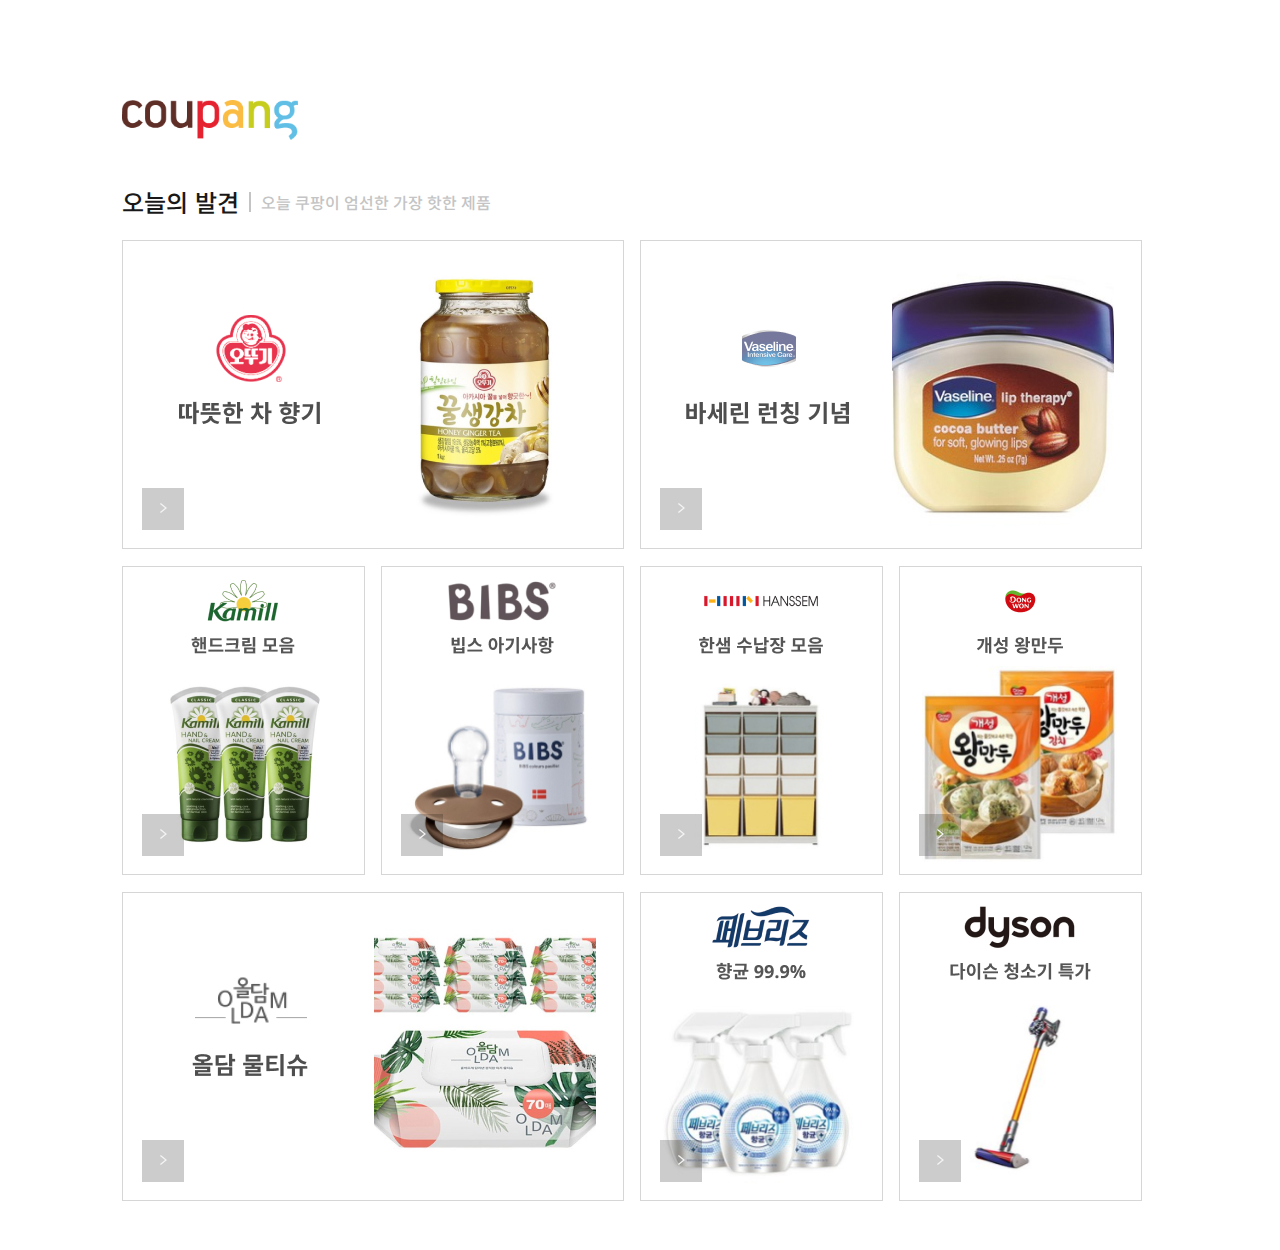
<file: coupang/Mission-01/index.html>
<!-- HTML 작성 -->
<!DOCTYPE html>
<html lang="ko-KR">

<head>
  <meta charset="UTF-8">
  <meta http-equiv="X-UA-Compatible" content="IE=edge">
  <meta name="viewport" content="width=device-width, initial-scale=1.0">
  <title>오늘의 발견 - 쿠팡(Coupang)</title>
  <link rel="icon" type="image/png" href="/assets/favicon/favicon.png">
  <link rel="preconnect" href="https://fonts.googleapis.com">
  <link rel="preconnect" href="https://fonts.gstatic.com" crossorigin>
  <link href="https://fonts.googleapis.com/css2?family=Noto+Sans+KR:wght@100;300;400;500;700;900&display=swap"
    rel="stylesheet">
  <link rel="stylesheet" href="/coupang/Mission-01/stylesheets/main.css">
</head>

<body>
  <div class="today-area">
    <header>
      <h1>
        <a href="https://www.coupang.com/">
          <img src="./assets/logo/logo.png" alt="쿠팡 메인 로고">
        </a>
      </h1>
    </header>

    <section class="today-discovery">
      <div class="discovery-title">
        <h2>오늘의 발견</h2>
        <hr>
        <h3>오늘 쿠팡이 엄선한 가장 핫한 제품</h3>
      </div>

      <div class="discovery-list-section">
        <ul class="discovery-list">
          <li class="discovery-item">
            <a href="/">
              <img src="./assets/discovery/honeytea.jpg" alt="꿀생강차" class="wd-446">
              <button type="button">
                <img src="./assets/icon/angle-right-square.svg" alt="바로가기" class="to-page-ico">
              </button>
              <span class="list-border"></span>
            </a>
          </li>

          <li class="discovery-item">
            <a href="/">
              <img src="./assets/discovery/vaseline.jpg" alt="바세린 런칭 기념" class="wd-446">
              <button type="button">
                <img src="./assets/icon/angle-right-square.svg" alt="바로가기" class="to-page-ico"> 
              </button>
              <span class="list-border"></span>
            </a>
          </li>

          <li class="discovery-item">
            <a href="/">
              <img src="./assets/discovery/handcream.jpg" alt="카밀 핸드크림 모음" class="wd-200">
              <button type="button">
                <img src="./assets/icon/angle-right-square.svg" alt="바로가기" class="to-page-ico">
              </button>
              <span class="list-border"></span>
            </a>
          </li>

          <li class="discovery-item">
            <a href="/">
              <img src="./assets/discovery/bibs.jpg" alt="빕스 아기사항" class="wd-200">
              <button type="button">
                <img src="./assets/icon/angle-right-square.svg" alt="바로가기" class="to-page-ico">
              </button>
              <span class="list-border"></span>
            </a>
          </li>

          <li class="discovery-item">
            <a href="/">
              <img src="./assets/discovery/hanssem.jpg" alt="한샘 수납장 모음" class="wd-200">
              <button type="button">
                <img src="./assets/icon/angle-right-square.svg" alt="바로가기" class="to-page-ico">
              </button>
              <span class="list-border"></span>
            </a>
          </li>

          <li class="discovery-item">
            <a href="/">
              <img src="./assets/discovery/dumpling.jpg" alt="개성 왕만두" class="wd-200">
              <button type="button">
                <img src="./assets/icon/angle-right-square.svg" alt="바로가기" class="to-page-ico">
              </button>
              <span class="list-border"></span>
            </a>
          </li>

          <li class="discovery-item">
            <a href="/">
              <img src="./assets/discovery/wettissue.jpg" alt="올담 물티슈" class="wd-446">
              <button type="button">
                <img src="./assets/icon/angle-right-square.svg" alt="바로가기" class="to-page-ico">
              </button>
              <span class="list-border"></span>
            </a>
          </li>

          <li class="discovery-item">
            <a href="/">
              <img src="./assets/discovery/febreze.jpg" alt="페브리즈" class="wd-200">
              <button type="button">
                <img src="./assets/icon/angle-right-square.svg" alt="바로가기" class="to-page-ico">
              </button>
              <span class="list-border"></span>
            </a>
          </li>

          <li class="discovery-item">
            <a href="/">
              <img src="./assets/discovery/dyson.jpg" alt="다이슨 청소기 특가" class="wd-200">
              <button type="button">
                <img src="./assets/icon/angle-right-square.svg" alt="바로가기" class="to-page-ico">
              </button>
              <span class="list-border"></span>
            </a>


          </li>
        </ul>
      </div>
    </section>
  </div>
</body>
</html>
</file>
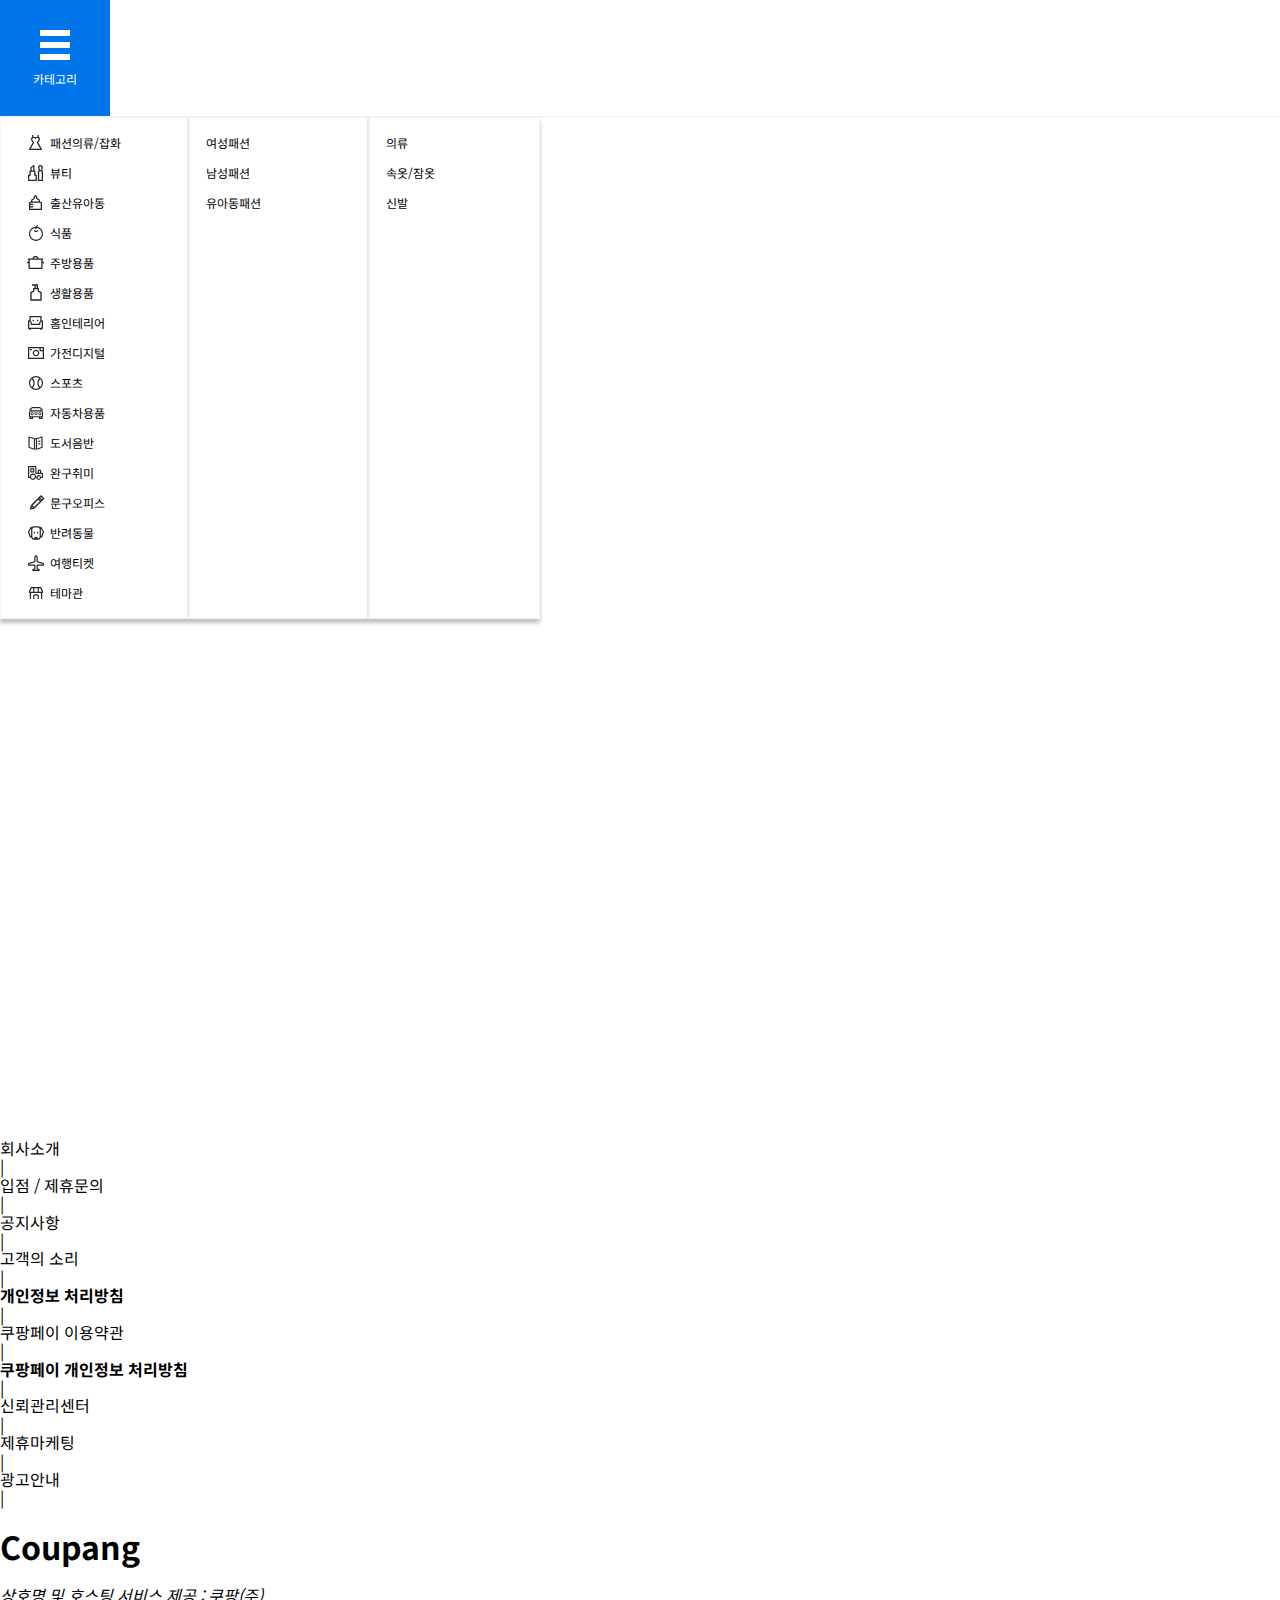
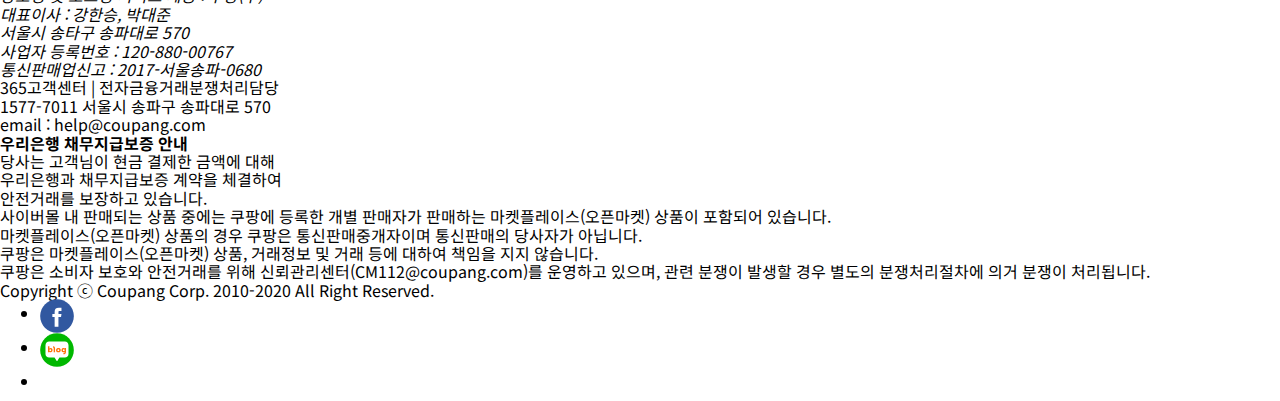
<file: coupang/Mission-05/index.html>
<!DOCTYPE html>
<html lang="ko-KR">

<head>
  <meta charset="UTF-8" />
  <meta http-equiv="X-UA-Compatible" content="IE=edge" />
  <meta name="viewport" content="width=device-width, initial-scale=1.0" />
  <title>내비게이션 및 푸터 - 쿠팡(Coupang)</title>
  <link rel="icon" href="/assets/favicon/favicon.png" />
  <link rel="preconnect" href="https://fonts.googleapis.com" />
  <link rel="preconnect" href="https://fonts.gstatic.com" crossorigin />
  <link href="https://fonts.googleapis.com/css2?family=Noto+Sans+KR:wght@100;300;400;500;700;900&display=swap"
    rel="stylesheet" />
  <link rel="stylesheet" href="/coupang/Mission-05/stylesheets/main.css" />
  <script type="module" src="/coupang/Mission-05/js/main.js"></script>
</head>

<body>
  <header class="header">
    <!-- 헤더 영역 -->
    <!-- 대제목의 경우 "Coupang"으로 미리 마크업되어 있습니다. -->
    <h1 class="sr-only">Coupang</h1>
    <div class="header__inner">
      <!-- 카테고리 버튼은 .header__inner 영역 안에 마크업 해주세요. -->
      <button class="button--category">
        <img src="/coupang/Mission-05/assets/icon/hamburger.svg" alt="카테고리">
        <span>카테고리</span>  
      </button>
    </div>
  </header>

  <nav class="navigation">
    <!-- 내비게이션 영역 -->
    <!-- 내비게이션 제목 -->
    <div class="navigation__inner">
      <!-- 카테고리별 내비게이션(메뉴) 영역 -->
      <ul class="navigation__list">
        <li class="first-depth-item">
          <a href="/" role="button">
            <img src="/coupang/Mission-05/assets/iconfont/clothes.svg" alt="패션의류/잡화">
            패션의류/잡화
          </a>
          <div class="depth">
            <div class="depth-list">
              <ul>
                <li class="second-depth-list">
                  <a href="/" role="button">
                    여성패션
                    <div class="third-depth-list">
                      <ul>
                        <li><a href="/">의류</a></li>
                        <li><a href="/">속옷/잠옷</a></li>
                        <li><a href="/">신발</a></li>
                      </ul>
                    </div>
                  </a>
                </li>
                <li class="second-depth-list"><a href="/">남성패션</a></li>
                <li class="second-depth-list"><a href="/">유아동패션</a></li>
              </ul>
            </div>
          </div>
        </li>
        <li class="first-depth-item">
          <a href="/">
            <img src="/coupang/Mission-05/assets/iconfont/beauty.svg" alt="뷰티">
            뷰티
          </a>
        </li>
        <li class="first-depth-item">
          <a href="/">
            <img src="/coupang/Mission-05/assets/iconfont/baby.svg" alt="출산유아동">
            출산유아동
          </a>
        </li>
        <li class="first-depth-item">
          <a href="/">
            <img src="/coupang/Mission-05/assets/iconfont/foods.svg" alt="식품">
            식품
          </a>
        </li>
        <li class="first-depth-item">
          <a href="/">
            <img src="/coupang/Mission-05/assets/iconfont/kitchenware.svg" alt="주방용품">
            주방용품
          </a>
        </li>
        <li class="first-depth-item">
          <a href="/">
            <img src="/coupang/Mission-05/assets/iconfont/houseware.svg" alt="생활용품">
            생활용품
          </a>
        </li>
        <li class="first-depth-item">
          <a href="/">
            <img src="/coupang/Mission-05/assets/iconfont/interior.svg" alt="홈인테리어">
            홈인테리어
          </a>
        </li>
        <li class="first-depth-item">
          <a href="/">
            <img src="/coupang/Mission-05/assets/iconfont/appliances.svg" alt="가전디지털">
            가전디지털
          </a>
        </li>
        <li class="first-depth-item">
          <a href="/">
            <img src="/coupang/Mission-05/assets/iconfont/sports.svg" alt="스포츠">
            스포츠
          </a>
        </li>
        <li class="first-depth-item">
          <a href="/">
            <img src="/coupang/Mission-05/assets/iconfont/car.svg" alt="자동차용품">
            자동차용품
          </a>
        </li>
        <li class="first-depth-item">
          <a href="/">
            <img src="/coupang/Mission-05/assets/iconfont/book.svg" alt="도서음반">
            도서음반
          </a>
        </li>
        <li class="first-depth-item">
          <a href="/">
            <img src="/coupang/Mission-05/assets/iconfont/toy.svg" alt="완구취미">
            완구취미
          </a>
        </li>
        <li class="first-depth-item">
          <a href="/">
            <img src="/coupang/Mission-05/assets/iconfont/stationery.svg" alt="문구오피스">
            문구오피스
          </a>
        </li>
        <li class="first-depth-item">
          <a href="/">
            <img src="/coupang/Mission-05/assets/iconfont/pet.svg" alt="반려동물">
            반려동물
          </a>
        </li>
        <li class="first-depth-item">
          <a href="/">
            <img src="/coupang/Mission-05/assets/iconfont/travel.svg" alt="여행티켓">
            여행티켓
          </a>
        </li>
        <li class="first-depth-item">
          <a href="/">
            <img src="/coupang/Mission-05/assets/iconfont/theme.svg" alt="테마관">
            테마관
          </a>
        </li>

      </ul>
    </div>
  </nav>

  <main class="main">
    <!-- 메인 콘텐츠 영역 -->
    <!-- 해당 영역은 추가적인 마크업없이 비워놓아 주세요. -->
  </main>

  <footer class="footer">
    <!-- 푸터 영역 -->
    <div class="customer-guide">
      <p class="guide-item">회사소개</p>
      <span class="divider" aria-hidden="true">|</span>
      <p class="guide-item">입점 / 제휴문의</p>
      <span class="divider" aria-hidden="true">|</span>
      <p class="guide-item">공지사항</p>
      <span class="divider" aria-hidden="true">|</span>
      <p class="guide-item">고객의 소리</p>
      <span class="divider" aria-hidden="true">|</span>
      <p class="guide-item"><strong>개인정보 처리방침</strong></p>
      <span class="divider" aria-hidden="true">|</span>
      <p class="guide-item">쿠팡페이 이용약관</p>
      <span class="divider" aria-hidden="true">|</span>
      <p class="guide-item"><strong>쿠팡페이 개인정보 처리방침</strong></p>
      <span class="divider" aria-hidden="true">|</span>
      <p class="guide-item">신뢰관리센터</p>
      <span class="divider" aria-hidden="true">|</span>
      <p class="guide-item">제휴마케팅</p>
      <span class="divider" aria-hidden="true">|</span>
      <p class="guide-item">광고안내</p>
      <span class="divider" aria-hidden="true">|</span>
    </div>

    <div class="customer-center">
      <h1>
        Coupang
      </h1>
      <div class="footer-content">
        <address>
          상호명 및 호스팅 서비스 제공 : 쿠팡(주)
          <br>
          대표이사 : 강한승, 박대준
          <br>
          서울시 송타구 송파대로 570
          <br>
          사업자 등록번호 : 120-880-00767
          <br>
          통신판매업신고 : 2017-서울송파-0680
        </address>
      </div>
      <div class="contact-info">
        365고객센터 | 전자금융거래분쟁처리담당
        <br>
        <a href="tel:1577-7011">1577-7011</a>
        서울시 송파구 송파대로 570
        <br>
        <a href="mailto:help@coupang.com?subject=문의사항">
          email : help@coupang.com
        </a>
      </div>
      <div class="payment">
        <strong>우리은행 채무지급보증 안내</strong>
        <span>
          <br>
          당사는 고객님이 현금 결제한 금액에 대해
          <br>
          우리은행과 채무지급보증 계약을 체결하여
          <br>
          안전거래를 보장하고 있습니다.
        </span>
      </div>
      <div class="copyright">
        <p class="copyright-txt">
          사이버몰 내 판매되는 상품 중에는 쿠팡에 등록한 개별 판매자가 판매하는 마켓플레이스(오픈마켓) 상품이 포함되어 있습니다.
          <br>
          마켓플레이스(오픈마켓) 상품의 경우 쿠팡은 통신판매중개자이며 통신판매의 당사자가 아닙니다.
          <br>
          쿠팡은 마켓플레이스(오픈마켓) 상품, 거래정보 및 거래 등에 대하여 책임을 지지 않습니다.
          <br>
          쿠팡은 소비자 보호와 안전거래를 위해 신뢰관리센터(CM112@coupang.com)를 운영하고 있으며, 관련 분쟁이 발생할 경우 별도의 분쟁처리절차에 의거 분쟁이 처리됩니다.
          <br>
          Copyright ⓒ Coupang Corp. 2010-2020 All Right Reserved.
        </p>
        <ul class="sns-link">
          <li>
            <a href="https://www.facebook.com/" target="_blank" rel="noreferrer noopener">
              <img src="/coupang/Mission-05/assets/icon/sns-facebook.svg" alt="">
            </a>
          </li>
          <li>
            <a href="https://section.blog.naver.com/" target="_blank" rel="noreferrer noopener">
              <img src="/coupang/Mission-05/assets/icon/sns-naver-blog.svg" alt="">
            </a>
          </li>
          <li>
            <a href="https://www.instagram.com/" target="_blank" rel="noreferrer noopener">
              <img src="/coupang/Mission-05/assets/icon/sns-instagram.svg" alt="">
            </a>
          </li>
        </ul>
      </div>





    </div>


  </footer>
</body>

</html>
</file>
<file: coupang/Mission-01/stylesheets/main.css>
/* 공통 스타일 */
@import url("./common/theme.css");
@import url("./common/base.css");

/* 페이지별 스타일 */
@import url("./pages/discovery.css");
</file>
<file: coupang/Mission-05/stylesheets/main.css>
@import url("./theme.css");

@import url("./init/normalize.css");
@import url("./init/base.css");

@import url("./common/a11y.css");
@import url("./common/easings.css");

@import url("./pages/iconfont.css");
@import url("./pages/template.css");
</file>
